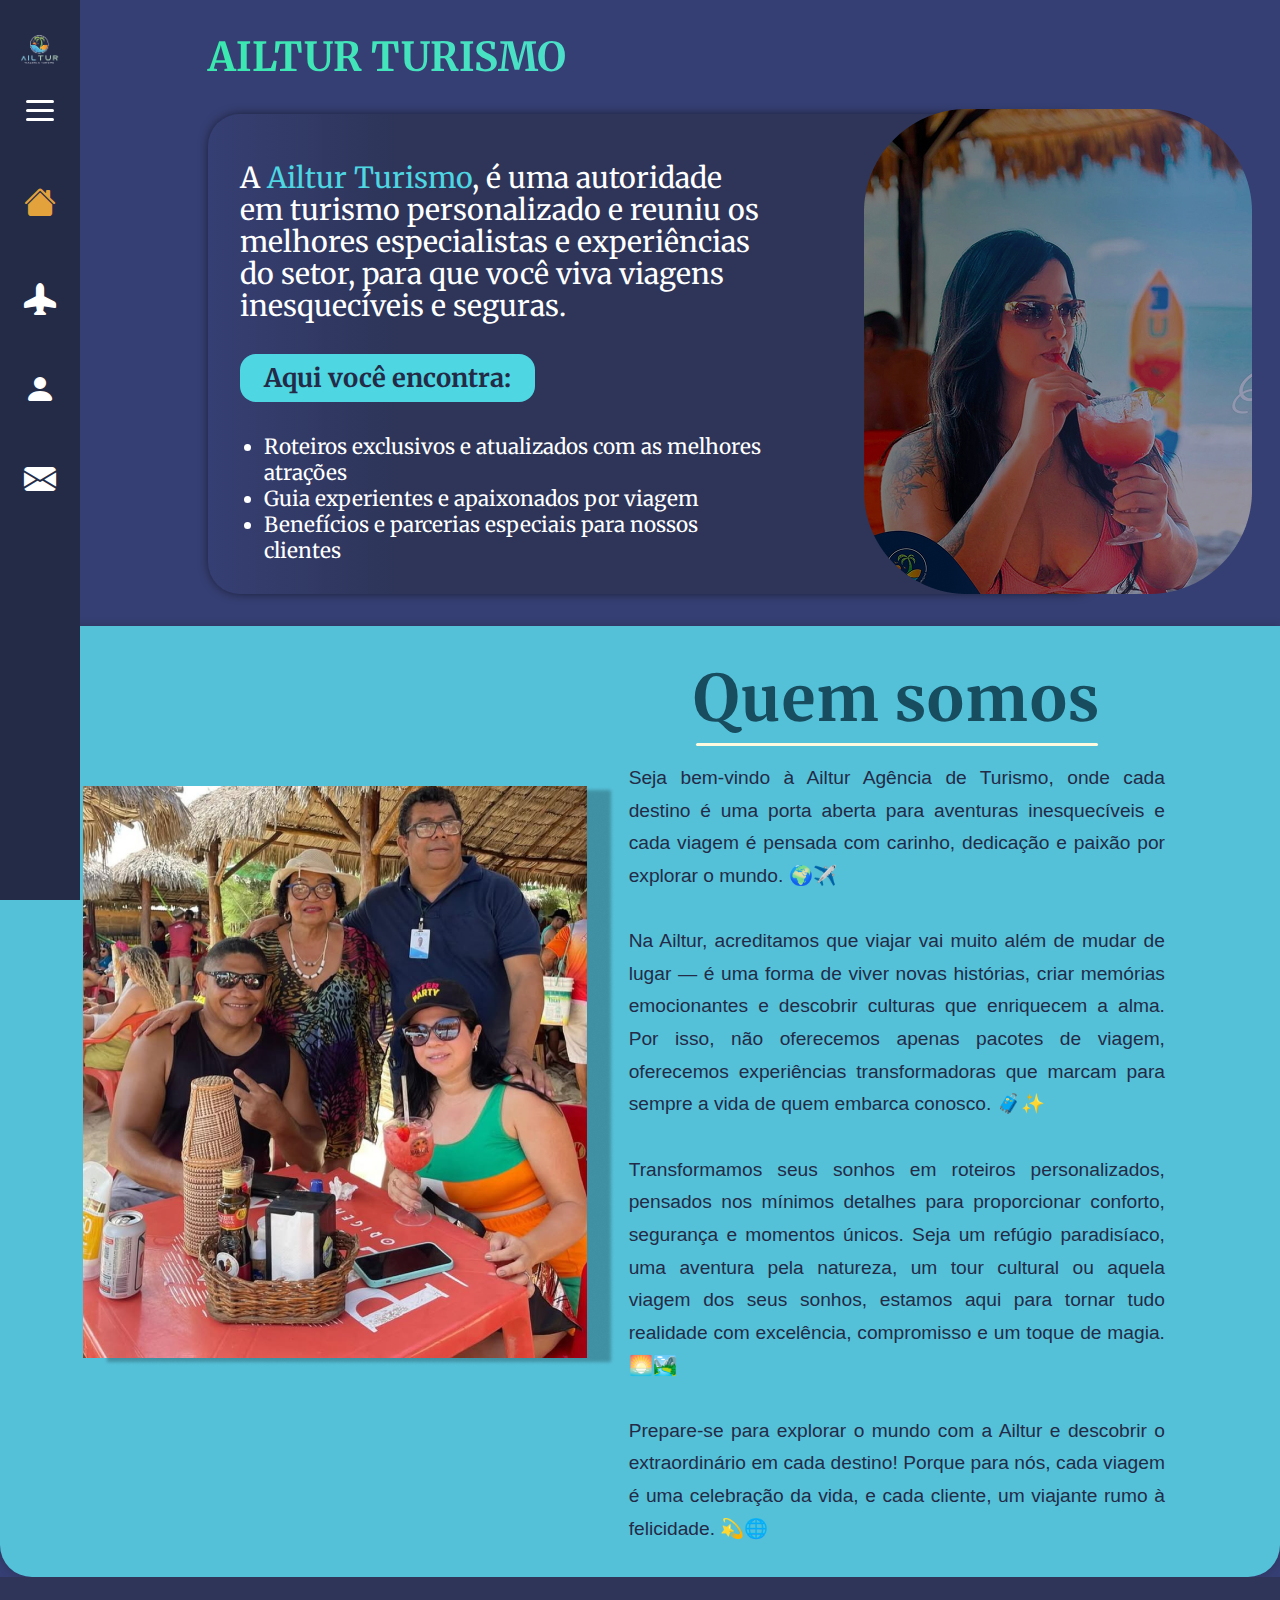
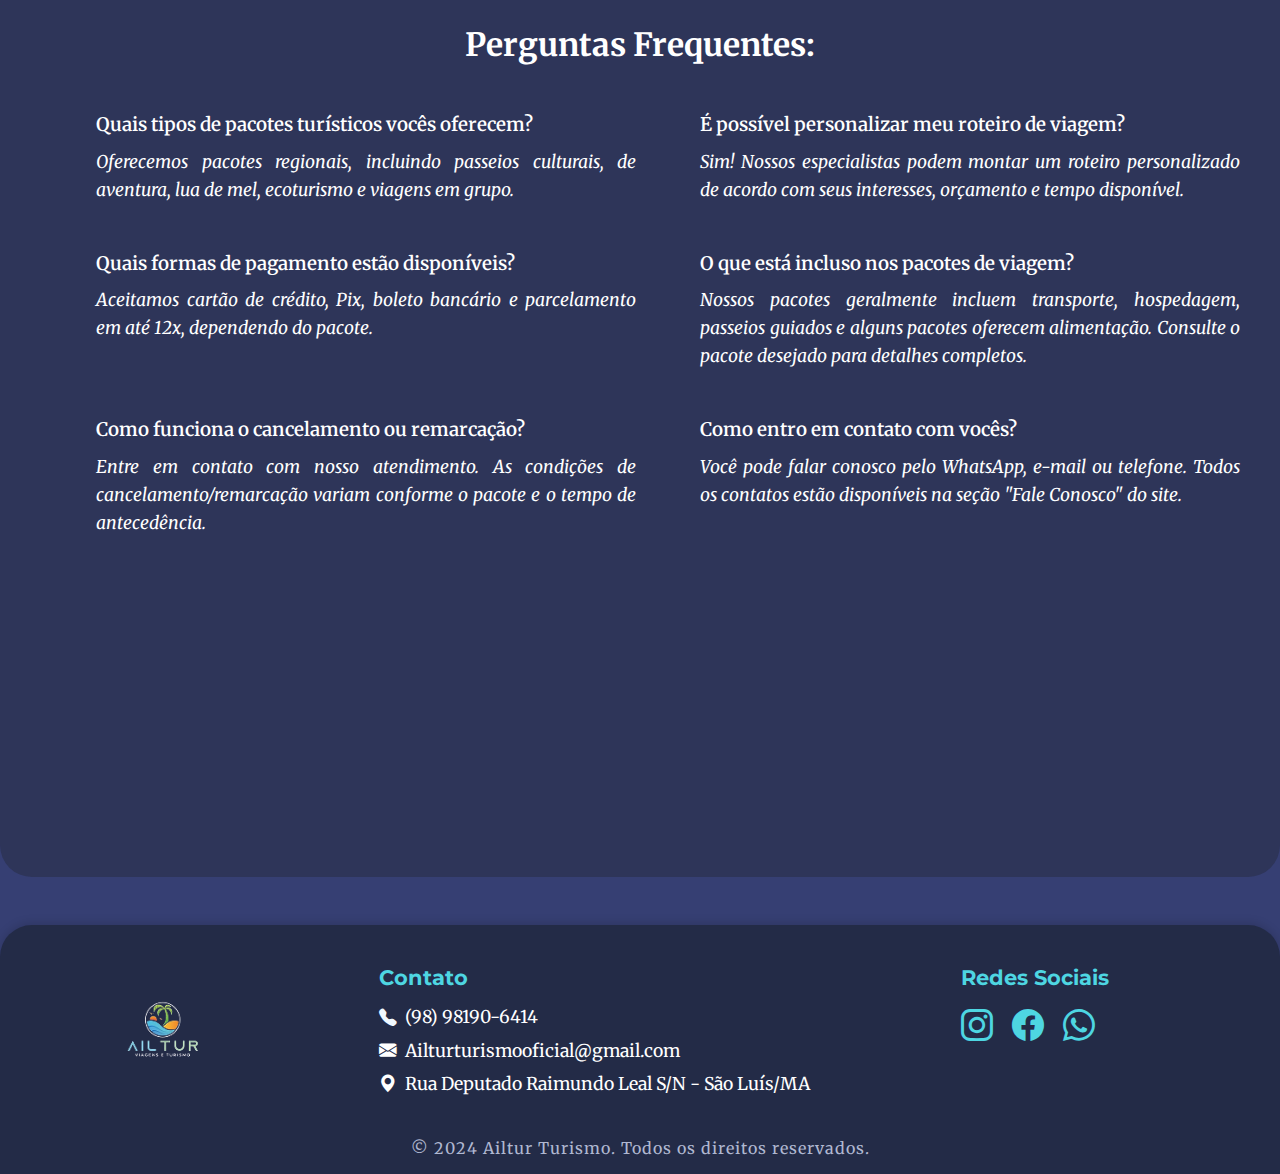
<file: client/public/index.html>
<!DOCTYPE html>
<html lang="pt-br">

<head>
    <meta charset="UTF-8">
    <meta name="viewport" content="width=device-width, initial-scale=1.0">
    <link rel="stylesheet" href="https://cdn.jsdelivr.net/npm/bootstrap-icons@1.11.3/font/bootstrap-icons.min.css">
    <link rel="icon" type="image/png" href="IMG/logo/logo.png">
    <link rel="stylesheet" href="home.css">
    <title>AILTUR TURISMO</title>
</head>

<body>
    <header>
        <nav class="menu-lateral" aria-label="Menu principal">
            <div class="btn-expandir">
                <img class="logo" src="IMG/logo/logo.png" alt="Logo Ailtur Turismo">
                <button type="button" aria-label="Expandir menu" id="btn-exp" class="menu-btn">
                    <span></span>
                    <span></span>
                    <span></span>
                </button>
            </div>
            <ul>
                <li class="item-menu ativo">
                    <a href="#" aria-current="page">
                        <span class="txt-link">HOME</span>
                        <i class="bi bi-house-fill"></i>
                    </a>
                    <li class="item-menu">
                        <a href="viagens.html">
                            <span class="txt-link">VIAGENS</span>
                            <i class="bi bi-airplane-fill"></i>
                        </a>
                    </li>
                </li>
                <li class="item-menu">
                    <a href="#quem-somos">
                        <span class="txt-link">SOBRE NÓS</span>
                        <i class="bi bi-person-fill"></i>
                    </a>
                </li>
                <li class="item-menu">
                    <a href="#contato">
                        <span class="txt-link">CONTATO</span>
                        <i class="bi bi-envelope-fill"></i>
                    </a>
                </li>
            </ul>
        </nav>
    </header>

    <main>
        <h1 class="intro-titulo">AILTUR TURISMO</h1>

        <section class="intro">
            <div class="intro-conteudo">
                <p class="intro-txt">
                    A <a href="#">Ailtur Turismo</a>, é uma autoridade em turismo personalizado e reuniu os melhores
                    especialistas e experiências do setor, para que você viva viagens inesquecíveis e seguras.
                </p>
                <div class="aqui-você-encontra">Aqui você encontra:</div>
                <ul class="intro-lista">
                    <li>Roteiros exclusivos e atualizados com as melhores atrações</li>
                    <li>Guia experientes e apaixonados por viagem</li>
                    <li>Benefícios e parcerias especiais para nossos clientes</li>
                </ul>
            </div>
            <div class="intro-img">
                <img src="IMG/img/img-intro.png" alt="Imagem de viagem">
            </div>
        </section>
    </main>

    <section class="quem-somos" id="quem-somos">
        <div class="quem-somos-img">
            <img src="IMG/img/img-quem.png" alt="Equipe Ailtur Turismo">
        </div>
        <div class="quem-somos-conteudo">
            <h2 class="quem-somos-titulo">Quem somos</h2>
            <p class="quem-somos-txt">
                Seja bem-vindo à Ailtur Agência de Turismo, onde cada destino é uma porta aberta para aventuras
                inesquecíveis e cada viagem é pensada com carinho, dedicação e paixão por explorar o mundo. 🌍✈️
                <br>
                <br>
                Na Ailtur, acreditamos que viajar vai muito além de mudar de lugar — é uma forma de viver novas
                histórias, criar memórias emocionantes e descobrir culturas que enriquecem a alma. Por isso, não
                oferecemos apenas pacotes de viagem, oferecemos experiências transformadoras que marcam para sempre a
                vida de quem embarca conosco. 🧳✨
                <br>
                <br>
                Transformamos seus sonhos em roteiros personalizados, pensados nos mínimos detalhes para proporcionar
                conforto, segurança e momentos únicos. Seja um refúgio paradisíaco, uma aventura pela natureza, um tour
                cultural ou aquela viagem dos seus sonhos, estamos aqui para tornar tudo realidade com excelência,
                compromisso e um toque de magia. 🌅🏞️
                <br>
                <br>
                Prepare-se para explorar o mundo com a Ailtur e descobrir o extraordinário em cada destino!
                Porque para nós, cada viagem é uma celebração da vida, e cada cliente, um viajante rumo à felicidade.
                💫🌐
            </p>
        </div>

    </section>

    <section class="faq">
        <h2 class="faq-titulo">Perguntas Frequentes:</h2>
        <div class="faq-grid">
            <div class="faq-item">
                <h3>Quais tipos de pacotes turísticos vocês oferecem?</h3>
                <p><em>Oferecemos pacotes regionais, incluindo passeios culturais, de aventura, lua de mel, ecoturismo e viagens em grupo.</em></p>
            </div>
            <div class="faq-item">
                <h3>É possível personalizar meu roteiro de viagem?</h3>
                <p><em>Sim! Nossos especialistas podem montar um roteiro personalizado de acordo com seus interesses, orçamento e tempo disponível.</em></p>
            </div>
            <div class="faq-item">
                <h3>Quais formas de pagamento estão disponíveis?</h3>
                <p><em>Aceitamos cartão de crédito, Pix, boleto bancário e parcelamento em até 12x, dependendo do pacote.</em></p>
            </div>
            <div class="faq-item">
                <h3>O que está incluso nos pacotes de viagem?</h3>
                <p><em>Nossos pacotes geralmente incluem transporte, hospedagem, passeios guiados e alguns pacotes oferecem alimentação. Consulte o pacote desejado para detalhes completos.</em></p>
            </div>
            <div class="faq-item">
                <h3>Como funciona o cancelamento ou remarcação?</h3>
                <p><em>Entre em contato com nosso atendimento. As condições de cancelamento/remarcação variam conforme o pacote e o tempo de antecedência.</em></p>
            </div>
            <div class="faq-item">
                <h3>Como entro em contato com vocês?</h3>
                <p><em>Você pode falar conosco pelo WhatsApp, e-mail ou telefone. Todos os contatos estão disponíveis na seção "Fale Conosco" do site.</em></p>
            </div>
        </div>
    </section>

    <footer class="footer">
        <div class="footer-container" id="contato">
            <div class="footer-logo">
                <img src="IMG/logo/logo.png" alt="Logo Ailtur Turismo">
            </div>
            <div class="footer-contato">
                <h4>Contato</h4>
                <ul>
                    <li><i style="color: aliceblue;" class="bi bi-telephone-fill"></i> (98) 98190-6414</li>
                    <li><i class="bi bi-envelope-fill"></i> Ailturturismooficial@gmail.com</li>
                    <li><i class="bi bi-geo-alt-fill"></i> Rua Deputado Raimundo Leal S/N - São Luís/MA</li>
                </ul>
            </div>
            <div class="footer-redes">
                <h4>Redes Sociais</h4>
                <div class="footer-social-icons">
                    <a href="https://www.instagram.com/ailturturismooficial?utm_source=ig_web_button_share_sheet&igsh=ZDNlZDc0MzIxNw=="
                        target="_blank" aria-label="Instagram">
                        <i class="bi bi-instagram"></i>
                    </a>
                    <a href="#" target="_blank" aria-label="Facebook"><i class="bi bi-facebook"></i></a>
                    <a href="https://api.whatsapp.com/send/?phone=5598981906414&text&type=phone_number&app_absent=0"
                        target="_blank" aria-label="WhatsApp"><i class="bi bi-whatsapp"></i></a>
                </div>
            </div>
        </div>
        <div class="footer-copy">
            &copy; 2024 Ailtur Turismo. Todos os direitos reservados.
        </div>
    </footer>
</body>
<script src="home.js"></script>

</html>
</file>
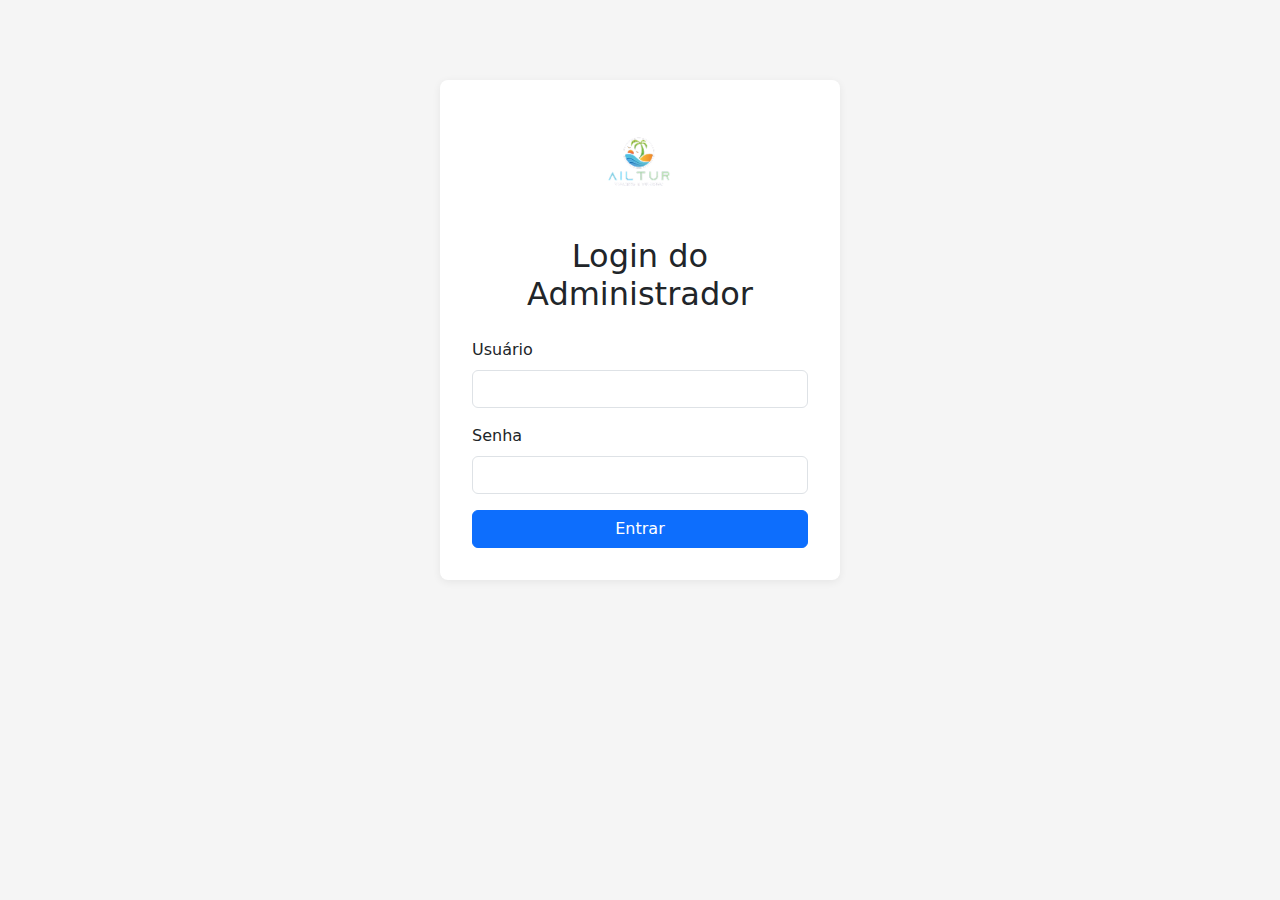
<file: client/public/admin-login.html>
<!DOCTYPE html>
<html lang="pt-br">
<head>
  <meta charset="UTF-8">
  <meta name="viewport" content="width=device-width, initial-scale=1.0">
  <title>Login Admin - Ailtur Turismo</title>
  <link rel="stylesheet" href="https://cdn.jsdelivr.net/npm/bootstrap@5.3.0/dist/css/bootstrap.min.css">
  <style>
    body { background: #f5f5f5; }
    .login-container { max-width: 400px; margin: 80px auto; background: #fff; padding: 32px; border-radius: 8px; box-shadow: 0 2px 8px #0001; }
    .logo { display: block; margin: 0 auto 24px; width: 100px; }
  </style>
</head>
<body>
  <div class="login-container">
    <img src="IMG/logo/logo.png" alt="Logo" class="logo">
    <h2 class="mb-4 text-center">Login do Administrador</h2>
    <form id="loginForm">
      <div class="mb-3">
        <label for="usuario" class="form-label">Usuário</label>
        <input type="text" class="form-control" id="usuario" name="usuario" required>
      </div>
      <div class="mb-3">
        <label for="senha" class="form-label">Senha</label>
        <input type="password" class="form-control" id="senha" name="senha" required>
      </div>
      <button type="submit" class="btn btn-primary w-100">Entrar</button>
      <div id="erro" class="text-danger mt-3" style="display:none;"></div>
    </form>
  </div>
  <script>
    document.getElementById('loginForm').addEventListener('submit', async function(e) {
      e.preventDefault();
      const usuario = document.getElementById('usuario').value;
      const senha = document.getElementById('senha').value;
      const erroDiv = document.getElementById('erro');
      erroDiv.style.display = 'none';
      try {
        const res = await fetch('https://ailtur-turismos-server.onrender.com/api/login', {
          method: 'POST',
          headers: { 'Content-Type': 'application/json' },
          credentials: 'include',
          body: JSON.stringify({ usuario, senha })
        });
        const data = await res.json();
        if (data.sucesso) {
          window.location.href = 'admin.html';
        } else {
          erroDiv.textContent = 'Usuário ou senha incorretos';
          erroDiv.style.display = 'block';
        }
      } catch (err) {
        erroDiv.textContent = 'Erro ao conectar ao servidor';
        erroDiv.style.display = 'block';
      }
    });
  </script>
</body>
</html>
</file>
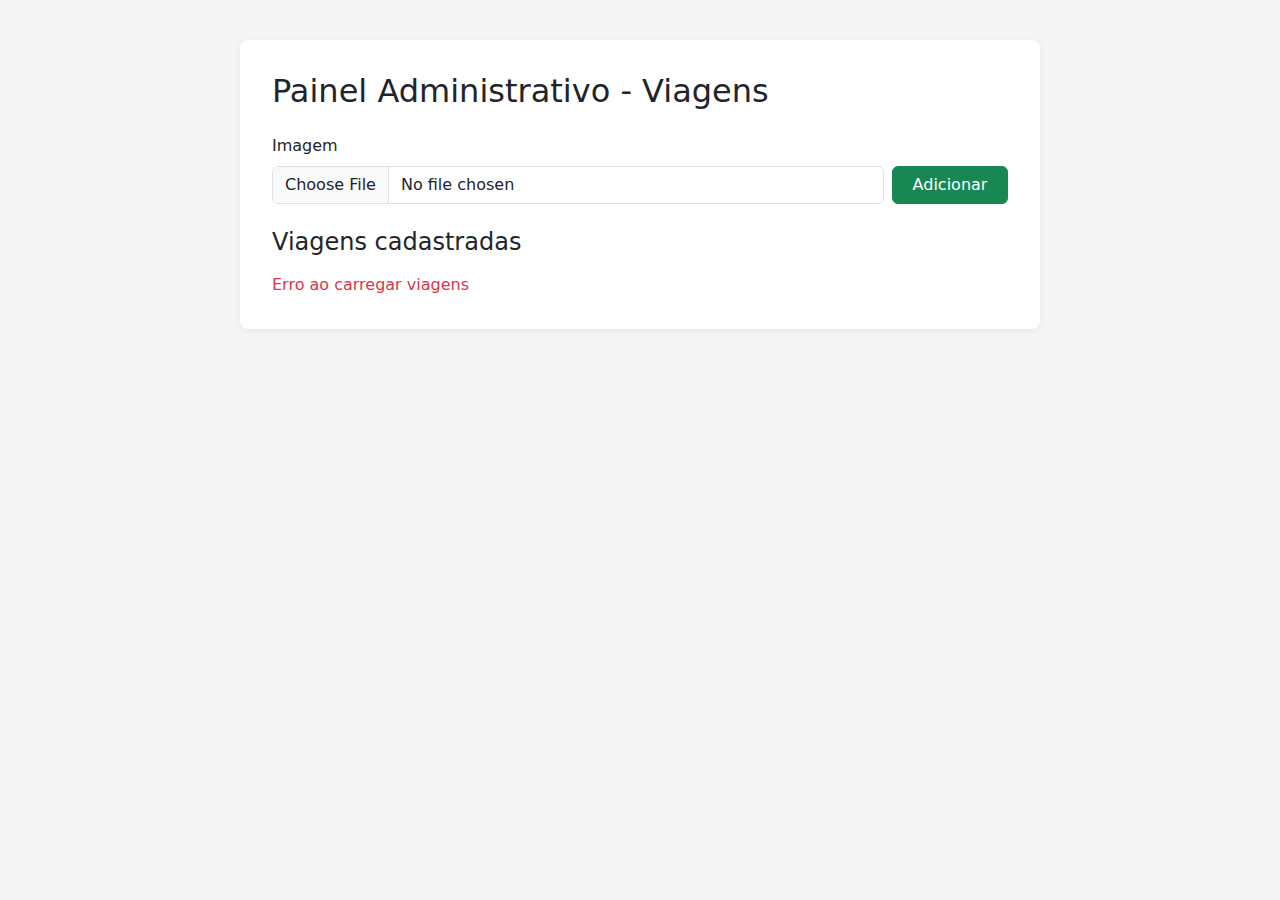
<file: client/public/admin.html>
<!DOCTYPE html>
<html lang="pt-br">
<head>
  <meta charset="UTF-8">
  <meta name="viewport" content="width=device-width, initial-scale=1.0">
  <title>Painel Admin - Viagens</title>
  <link rel="stylesheet" href="https://cdn.jsdelivr.net/npm/bootstrap@5.3.0/dist/css/bootstrap.min.css">
  <style>
    body { background: #f5f5f5; }
    .container { max-width: 800px; margin: 40px auto; background: #fff; padding: 32px; border-radius: 8px; box-shadow: 0 2px 8px #0001; }
    .img-thumb { width: 120px; height: 80px; object-fit: cover; border-radius: 4px; }
    .img-list { display: flex; flex-wrap: wrap; gap: 24px; }
    .img-card { border: 1px solid #eee; border-radius: 8px; padding: 12px; background: #fafafa; width: 220px; }
    .img-card .btn { margin-top: 8px; }
  </style>
</head>
<body>
  <div class="container">
    <h2 class="mb-4">Painel Administrativo - Viagens</h2>
    <form id="formUpload" class="mb-4">
      <div class="row g-2 align-items-end">
        <div class="col-md-10">
          <label for="imagem" class="form-label">Imagem</label>
          <input type="file" class="form-control" id="imagem" name="imagem" accept="image/*" required>
        </div>
        <div class="col-md-2">
          <button type="submit" class="btn btn-success w-100">Adicionar</button>
        </div>
      </div>
      <div id="uploadMsg" class="mt-2 text-danger" style="display:none;"></div>
    </form>
    <h4>Viagens cadastradas</h4>
    <div id="viagens" class="img-list mt-3"></div>
  </div>
  <script>
    async function carregarViagens() {
      const viagensDiv = document.getElementById('viagens');
      viagensDiv.innerHTML = 'Carregando...';
      try {
        const resp = await fetch('https://ailtur-turismos-server.onrender.com/api/viagens');
        const viagens = await resp.json();
        if (!Array.isArray(viagens)) throw new Error('Erro ao carregar viagens');
        if (viagens.length === 0) {
          viagensDiv.innerHTML = '<p>Nenhuma viagem cadastrada.</p>';
          return;
        }
        viagensDiv.innerHTML = '';
        viagens.forEach(v => {
          const card = document.createElement('div');
          card.className = 'img-card';
          card.innerHTML = `
            <img src="/upload/${v.imagem}" class="img-thumb mb-2" alt="Imagem da viagem">
            <button class="btn btn-danger btn-sm" onclick="deletarViagem(${v.id})">Deletar</button>
          `;
          viagensDiv.appendChild(card);
        });
      } catch (err) {
        viagensDiv.innerHTML = '<span class="text-danger">Erro ao carregar viagens</span>';
      }
    }

    async function deletarViagem(id) {
      if (!confirm('Tem certeza que deseja deletar esta viagem?')) return;
      try {
        const resp = await fetch(`https://ailtur-turismos-server.onrender.com/api/viagens/${id}`, { method: 'DELETE' });
        const data = await resp.json();
        if (data.sucesso) {
          carregarViagens();
        } else {
          alert('Erro ao deletar viagem');
        }
      } catch (err) {
        alert('Erro ao deletar viagem');
      }
    }

    document.getElementById('formUpload').addEventListener('submit', async function (e) {
      e.preventDefault();

      const form = e.target;
      const formData = new FormData(form);

      try {
        const res = await fetch('https://ailtur-turismos-server.onrender.com/api/viagens', {
          method: 'POST',
          body: formData,
          credentials: 'include' // ESSENCIAL para upload autenticado
        });

        if (!res.ok) {
          throw new Error('Erro no upload');
        }

        document.getElementById('uploadMsg').style.display = 'none';
        form.reset();
        carregarViagens(); // Atualiza lista de viagens
      } catch (err) {
        const msg = document.getElementById('uploadMsg');
        msg.innerText = 'Falha ao enviar imagem.';
        msg.style.display = 'block';
      }
    });

    carregarViagens();
  </script>
</body>
</html>
</file>
<file: client/public/home.css>
@import url('https://fonts.googleapis.com/css2?family=Merriweather:ital,opsz,wght@0,18..144,300..900;1,18..144,300..900&family=Montserrat:ital,wght@0,100..900;1,100..900&family=Mukta+Mahee:wght@200;300;400;500;600;700;800&family=MuseoModerno:ital,wght@0,100..900;1,100..900&display=swap');

html {
    scroll-behavior: smooth;
}

* {
    margin: 0;
    padding: 0;
    box-sizing: border-box;
}

body {
    background-color: rgba(54, 63, 115, 1);
    overflow-x: hidden;
    width: 100%;
    font-family:"Merriweather", serif;
}

.menu-lateral {
    position: fixed;
    left: 0;
    top: 0;
    width: 80px;
    height: 100vh;
    background: #232b47;
    display: flex;
    flex-direction: column;
    align-items: center;
    transition: width 0.4s cubic-bezier(0.4, 0, 0.2, 1);
    z-index: 100;
}

.menu-lateral.expandido {
    width: 220px;
}

.menu-lateral .btn-expandir {
    width: 100%;
    display: flex;
    flex-direction: column;
    align-items: center;
    margin: 20px 0 40px 0;
}

.menu-lateral .logo {
    width: 60px;
    margin-bottom: 10px;
}


.menu-lateral ul {
    list-style: none;
    width: 100%;
    padding: 0;
    display: flex;
    flex-direction: column;
    align-items: center;
    gap: 30px;
}

.menu-lateral .item-menu {
    width: 100%;
    display: flex;
    justify-content: center;
}

.menu-lateral .item-menu a {
    display: flex;
    flex-direction: column;
    align-items: center;
    justify-content: center;
    width: 60px;
    height: 60px;
    color: #fff;
    text-decoration: none;
    border-radius: 12px;
    transition: background 0.3s, color 0.3s, width 0.3s, padding 0.3s;
    position: relative;
    background: none;
}

.menu-lateral .item-menu a:hover i,
.menu-lateral .item-menu.ativo a i {
    color: #a3d55c;
    background: none;
    border-radius: 12px;
    padding: 10px;
    transition: color 0.3s ease;
}

.menu-lateral .item-menu a i {
    font-size: 2rem;
    color: #fff;
    transition: all 0.3s ease;
    padding: 0;
    border-radius: 12px;
}

.menu-lateral .item-menu a:hover,
.menu-lateral .item-menu.ativo a {
    background: none;
    color: #fff;
}

.menu-lateral .item-menu a .txt-link {
    font-size: 0.9rem;
    color: #fff;
    margin-top: 6px;
    opacity: 0;
    width: 0;
    overflow: hidden;
    white-space: nowrap;
    transition: all 0.3s ease;
    font-family: 'Segoe UI', Tahoma, Geneva, Verdana, sans-serif;
}

.menu-lateral.expandido .item-menu a .txt-link {
    opacity: 1;
    width: 120px;
    margin-left: 10px;
    position: absolute;
    left: 70px;
    top: 50%;
    transform: translateY(-50%);
    text-align: left;
}

.menu-lateral.expandido .item-menu a {
    flex-direction: row;
    justify-content: flex-start;
    width: 180px;
    padding-left: 10px;
}

.menu-lateral .item-menu a .txt-link {
    pointer-events: none;
}

.menu-btn {
    background: none;
    border: none;
    cursor: pointer;
    display: flex;
    flex-direction: column;
    justify-content: center;
    align-items: center;
    width: 40px;
    height: 40px;
    gap: 6px;
    padding: 0;
    z-index: 110;
}

.menu-btn span {
    display: block;
    width: 28px;
    height: 3px;
    background: #fff;
    border-radius: 2px;
    transition: all 0.4s cubic-bezier(0.4, 0, 0.2, 1);
}

.menu-lateral.expandido .menu-btn span:nth-child(1) {
    transform: translateY(9px) rotate(45deg);
}

.menu-lateral.expandido .menu-btn span:nth-child(2) {
    opacity: 0;
}

.menu-lateral.expandido .menu-btn span:nth-child(3) {
    transform: translateY(-9px) rotate(-45deg);
}

/* menu */
.intro-titulo {
    font-size: 2.5rem;
    color: #fff;
    margin-top: 2rem;
    margin-bottom: 1rem;
    padding: 0 0 0 13rem;
    width: 100%;
    background: linear-gradient(to right, #30EF9F, #6FCAFF);
    background-clip: text;
    -webkit-background-clip: text;
    -webkit-text-fill-color: transparent;
}

.intro {
    display: flex;
    flex-direction: row;
    align-items: flex-start;
    justify-content: flex-start;
    border-radius: 2rem;
    background: linear-gradient(90deg, rgba(46, 53, 89, 0) 0%, #2E3559 21%);
    box-shadow: 0 0 10px 0 rgba(0, 0, 0, 0.5);
    width: 70%;
    height: 30rem;
    margin: 2rem 0 0 13rem;
    padding: 1rem 2rem 2rem 2rem;
    gap: 2rem;
}

.intro-conteudo {
    display: flex;
    flex-direction: column;
    align-items: flex-start;
    justify-content: flex-start;
    width: 80%;
}

.intro-txt {
    font-size: 1.8rem;
    color: #fff;
    line-height: 2rem;
    margin-top: 2rem;
    margin-bottom: 1rem;
    width: 100%;
    text-align: left;
    margin-right: 0;
    padding: 0;
}

.intro-txt a {
    color: #4ed6e2;
    text-decoration: none;
}

.aqui-você-encontra {
    font-size: 1.6rem;
    color: #232b47;
    background-color: #4ed6e2;
    border-radius: 1rem;
    padding: 0.5rem 1.5rem;
    margin-bottom: 2rem;
    margin-top: 1rem;
    font-weight: bold;
    display: inline-block;
    text-align: left;
}

.intro-lista {
    color: #fff;
    font-size: 1.3rem;
    padding-left: 1.5rem;
    list-style: disc;
    text-align: left;
    width: 100%;
}

.intro-img {
    width: 40%;
    height: 100%;
    display: flex;
    align-items: center;
    justify-content: flex-end;
    margin-right: -4rem;
    position: relative;
    left: 14%;
    top: 5px;
    padding: 0;
}

.quem-somos {
    display: flex;
    flex-direction: row;
    align-items: flex-start;
    justify-content: center;
    background: #55C1D9;
    border-radius: 0 0 2rem 2rem;
    width: 100%;
    margin: 2rem auto 0 auto;
    padding: 2rem 3rem;
    gap: 2.5rem;
    box-shadow: 0 0 10px 0 rgba(0, 0, 0, 0.2);
}

.quem-somos-img {
    width: 40%;
    height: 100%;
    padding-left: 8rem;
    padding-top: 8rem;
    display: flex;
    align-items: center;
    justify-content: center;
}


.quem-somos-conteudo {
    display: flex;
    flex-direction: column;
    align-items: flex-start;
    justify-content: flex-start;
    width: 60%;
    /* min-width: 300px; */
    padding: 0;
    margin: 0;
}

.quem-somos-titulo {
    font-size: 4rem;
    color: #174D5F;
    font-weight: bold;
    margin-bottom: 1rem;
    margin-top: 0;
    letter-spacing: 0.1rem;
    text-align: center;
    width: 100%;
    position: relative;
}

.quem-somos-titulo::after {
    content: "";
    display: block;
    margin: 0.3rem auto 0 auto;
    width: 60%;
    height: 0.2rem;
    background: #FEFAE0;
    border-radius: 1rem;
}

.quem-somos-txt {
    font-size: 1.2rem;
    width: 80%;
    color: #232b47;
    line-height: 1.7;
    background: none;
    margin: 0 auto;
    padding: 0;
    text-align: justify;
    font-family: 'Roboto', sans-serif;
}

.faq {
    background: #2E3559;
    padding: 3rem 2rem 4rem 2rem;
    border-radius: 0 0 2rem 2rem;
    width: 100vw;
    min-height: 100vh;
}

.faq-titulo {
    font-family: "Merriweather", serif;
    font-size: 2rem;
    color: #fff;
    text-align: center;
    margin-bottom: 3rem;
    font-weight: bold;
}

.faq-grid {
    display: grid;
    grid-template-columns: 1fr 1fr;
    gap: 3rem 4rem;
    max-width: 1200px;
    margin: 0 auto;
    padding-left: 56px;
}

.faq-item h3 {
    color: #fff;
    font-size: 1.rem;
    font-family: "Merriweather", serif;
    font-weight: 600;
    text-align: justify;
    margin-bottom: 0.7rem;
}

.faq-item p {
    color: #fff;
    font-size: 1.1rem;
    font-family: "Merriweather", serif;
    font-style: italic;
    margin: 0;
    text-align: justify;
    line-height: 1.6;
}

.footer {
    background: #232b47;
    color: #fff;
    padding: 2.5rem 0 1rem 0;
    margin-top: 3rem;
    border-radius: 2rem 2rem 0 0;
    box-shadow: 0 -2px 10px 0 rgba(0,0,0,0.15);
    font-family: "Merriweather", serif;
}

.footer-container {
    display: flex;
    justify-content: space-around;
    align-items: flex-start;
    max-width: 1200px;
    margin: 0 auto;
    flex-wrap: wrap;
    gap: 2rem;
}

.footer-logo img {
    width: 130px;
    border-radius: 1rem;
    /* background: #fff; */
    padding: 0.5rem;
}

.footer-contato, .footer-redes {
    min-width: 220px;
}

.footer-contato h4,
.footer-redes h4 {
    font-size: 1.3rem;
    margin-bottom: 1rem;
    color: #4ed6e2;
    font-family: "Montserrat", sans-serif;
}

.footer-contato ul {
    list-style: none;
    padding: 0;
    margin: 0;
}

.footer-contato li {
    margin-bottom: 0.7rem;
    font-size: 1.1rem;
    display: flex;
    align-items: center;
    gap: 0.5rem;
}

.footer-social-icons {
    display: flex;
    gap: 1.2rem;
    margin-top: 0.5rem;
}

.footer-social-icons a {
    color: #4ed6e2;
    font-size: 2rem;
    transition: color 0.2s;
}

.footer-social-icons a:hover {
    color: #fff;
}

.footer-copy {
    text-align: center;
    margin-top: 2rem;
    font-size: 1rem;
    color: #b0b8d1;
    letter-spacing: 1px;
}

/* Estilo especial para o botão HOME */
.menu-lateral .item-menu.ativo a i {
    color: #e3a23b;
    animation: pulse 2s infinite;
}

@keyframes pulse {
    0% {
        transform: scale(1);
        box-shadow: 0 0 0 0 rgba(227, 162, 59, 0.4);
    }
    70% {
        transform: scale(1.1);
        box-shadow: 0 0 0 10px rgba(227, 162, 59, 0);
    }
    100% {
        transform: scale(1);
        box-shadow: 0 0 0 0 rgba(227, 162, 59, 0);
    }
}

.menu-lateral .item-menu.ativo a .txt-link {
    color: #e3a23b;
    font-weight: bold;
}

.menu-lateral .item-menu.ativo a:hover i {
    color: #e3a23b;
    animation: pulse 2s infinite;
}

/* Animações para os outros ícones do menu */
.menu-lateral .item-menu a:hover i {
    color: #a3d55c;
    transform: translateY(-3px);
    text-shadow: 0 0 10px rgba(163, 213, 92, 0.5);
}

.menu-lateral .item-menu a:hover .txt-link {
    color: #a3d55c;
    transform: translateY(-2px);
}

@media (max-width: 768px) {
  .menu-lateral {
    position: fixed;
    top: 0;
    left: 0;
    width: 100vw;
    height: auto;
    flex-direction: row;
    align-items: center;
    justify-content: flex-start;
    z-index: 1000;
    box-shadow: 0 2px 8px rgba(0,0,0,0.1);
    padding: 0 10px;
  }

  .menu-lateral .btn-expandir {
    display: flex;
    flex-direction: row;
    align-items: center;
    justify-content: flex-start;
    width: auto;
    margin: 0 16px 0 0;
    padding: 0;
  }

  .menu-lateral .logo {
    width: 48px;
    height: auto;
    margin: 8px 0 8px 0;
    display: block;
  }

  .menu-lateral .menu-btn {
    display: none;
  }

  .menu-lateral ul {
    display: flex;
    flex-direction: row;
    justify-content: space-around;
    align-items: center;
    width: 100%;
    gap: 0;
    padding: 0;
  }

  .menu-lateral .item-menu {
    width: auto;
    margin: 0 8px;
    display: flex;
    justify-content: center;
    align-items: center;
  }

  .menu-lateral .item-menu a {
    flex-direction: column;
    width: 60px;
    height: 60px;
    padding: 0;
  }

  .menu-lateral.expandido .item-menu a .txt-link,
  .menu-lateral .item-menu a .txt-link {
    opacity: 1;
    width: auto;
    margin-left: 0;
    position: static;
    left: auto;
    top: auto;
    transform: none;
    text-align: center;
    pointer-events: auto;
    font-size: 0.8rem;
    margin-top: 4px;
  }

  .intro-titulo {
    font-size: 1.5rem;
    padding: 1rem 0 0 0;
    margin-top: 1rem;
    margin-bottom: 0.5rem;
    text-align: center;
    width: 100%;
  }
  .intro {
    flex-direction: column;
    width: 95vw;
    height: auto;
    margin: 1rem auto 0 auto;
    padding: 1rem 0.5rem;
    gap: 1rem;
    align-items: center;
    justify-content: flex-start;
  }
  .intro-conteudo {
    width: 100%;
    align-items: center;
    text-align: center;
  }
  .intro-img {
    width: 80vw;
    height: auto;
    margin: 0 auto;
    left: 0;
    top: 0;
    justify-content: center;
    align-items: center;
    position: static;
    padding: 0;
  }
  .intro-img img {
    width: 100%;
    height: auto;
    max-width: 350px;
    display: block;
    margin: 0 auto;
  }

  .intro-txt {
    font-size: 1.3rem;
    line-height: 1.5;
    text-align: justify;
  }
  .aqui-você-encontra {
    font-size: 1.3rem;
    text-align: center;
  }
  .intro-lista {
    font-size: 1.3rem;
  }

  .quem-somos {
    flex-direction: column;
    align-items: center;
    justify-content: flex-start;
    padding: 3.5rem 1rem 1.5rem 1rem;
    gap: 1.5rem;
    width: 90vw;
    margin: 8.5rem auto 0 auto;
    background: #4ed6e2;
    border-radius: 1.5rem;
    box-shadow: 0 4px 24px rgba(0,0,0,0.10);
    position: relative;
    min-height: 350px;
  }
  .quem-somos-img {
    width: 200px;
    height: 200px;
    padding: 0;
    margin: 0 auto;
    display: flex;
    align-items: center;
    justify-content: center;
    border-radius: 50%;
    background: #fff;
    box-shadow: 0 2px 8px rgba(0,0,0,0.08);
    overflow: hidden;
    position: absolute;
    top: -100px;
    left: 50%;
    transform: translateX(-50%);
    z-index: 2;
  }
  .quem-somos-img img {
    width: 100%;
    height: 100%;
    object-fit: cover;
    border-radius: 50%;
    display: block;
  }
  .quem-somos-conteudo {
    width: 100%;
    align-items: center;
    text-align: center;
    padding: 0;
    margin: 0;
    margin-top: 110px;
  }
  .quem-somos-titulo {
    font-size: 2rem;
    margin-top: 0.5rem;
    margin-bottom: 0.5rem;
  }
  .quem-somos-titulo::after {
    width: 40%;
  }
  .quem-somos-txt {
    width: 100%;
    font-size: 1rem;
    margin: 0 auto;
    text-align: justify;
  }

  .faq {
    padding: 2rem 0.5rem 2.5rem 0.5rem;
    border-radius: 1.2rem;
    width: 100vw;
    min-height: auto;
  }
  .faq-titulo {
    font-size: 1.3rem;
    margin-bottom: 2rem;
  }
  .faq-grid {
    grid-template-columns: 1fr;
    gap: 1.5rem;
    padding-left: 0;
  }
  .faq-item h3 {
    color: #0d92e0;
    font-size: 1.25rem;
    font-weight: bold;
    text-align: center;
    margin-bottom: 0.5rem;
    margin-top: 0.5rem;
  }
  .faq-item p {
    color: #ffffff;
    font-size: 1rem;
    text-align: justify;
    margin-bottom: 1.2rem;
    padding: 1rem;
  }

  .footer {
    padding: 1.2rem 0 0.5rem 0;
    border-radius: 1.2rem 1.2rem 0 0;
    margin-top: 2rem;
    width: 100%;
    min-width: 0;
    box-sizing: border-box;
  }

  .footer-container {
    display: flex !important;
    flex-direction: column !important;
    align-items: center !important;
    justify-content: center !important;
    gap: 0.8rem;
    padding: 0 0.5rem;
    width: 100%;
    min-width: 0;
    box-sizing: border-box;
  }

  .footer-logo,
  .footer-contato,
  .footer-redes {
    width: 100%;
    display: flex;
    flex-direction: column;
    align-items: center;
    justify-content: center;
    text-align: center;
    margin-bottom: 0.5rem;
    box-sizing: border-box;
  }

  .footer-logo img {
    width: 110px;
    margin-bottom: 0;
    display: block;
  }

  .footer-contato h4,
  .footer-redes h4 {
    font-size: 1.2rem;
    margin-bottom: 0.5rem;
    margin-top: 0.5rem;
  }

  .footer-contato {
    display: flex !important;
    flex-direction: column !important;
    align-items: center !important;
    justify-content: center !important;
    width: 100% !important;
    text-align: center !important;
    color: #fff !important;
    background: none !important;
    margin: 0 !important;
    padding: 0 !important;
    font-size: 1rem !important;
    visibility: visible !important;
    opacity: 1 !important;
  }
  .footer-contato ul {
    display: flex !important;
    flex-direction: column !important;
    align-items: center !important;
    gap: 0.2rem !important;
    width: 100% !important;
    color: #fff !important;
    font-size: 0.92rem !important;
    box-sizing: border-box;
    padding: 0 !important;
    margin: 0 !important;
  }
  .footer-contato li {
    display: flex !important;
    align-items: center !important;
    justify-content: center !important;
    gap: 0.4rem !important;
    word-break: break-word !important;
    text-align: center !important;
    margin: 0 !important;
    padding: 0 !important;
    width: 100% !important;
  }

  .footer-social-icons {
    display: flex !important;
    flex-direction: row !important;
    justify-content: center !important;
    gap: 1.2rem;
    width: 100%;
    min-width: 0;
    margin-top: 0.3rem;
    color: #fff !important;
    box-sizing: border-box;
  }

  .footer-social-icons a, .footer-social-icons i {
    color: #4ed6e2 !important;
    font-size: 2.2rem !important;
    background: none !important;
    display: inline-block !important;
    transition: color 0.2s;
  }

  .footer-social-icons a:hover {
    color: #fff !important;
  }

  .footer-copy {
    font-size: 0.85rem;
    margin-top: 0.8rem;
    padding: 0 0.5rem;
    text-align: center;
  }

  .footer-contato ul,
  .footer-contato li {
    font-size: 0.92rem;
  }

  .footer, .footer-container, .footer-contato, .footer-redes {
    height: auto !important;
    min-height: 0 !important;
    max-height: none !important;
    overflow: visible !important;
  }
}
</file>
